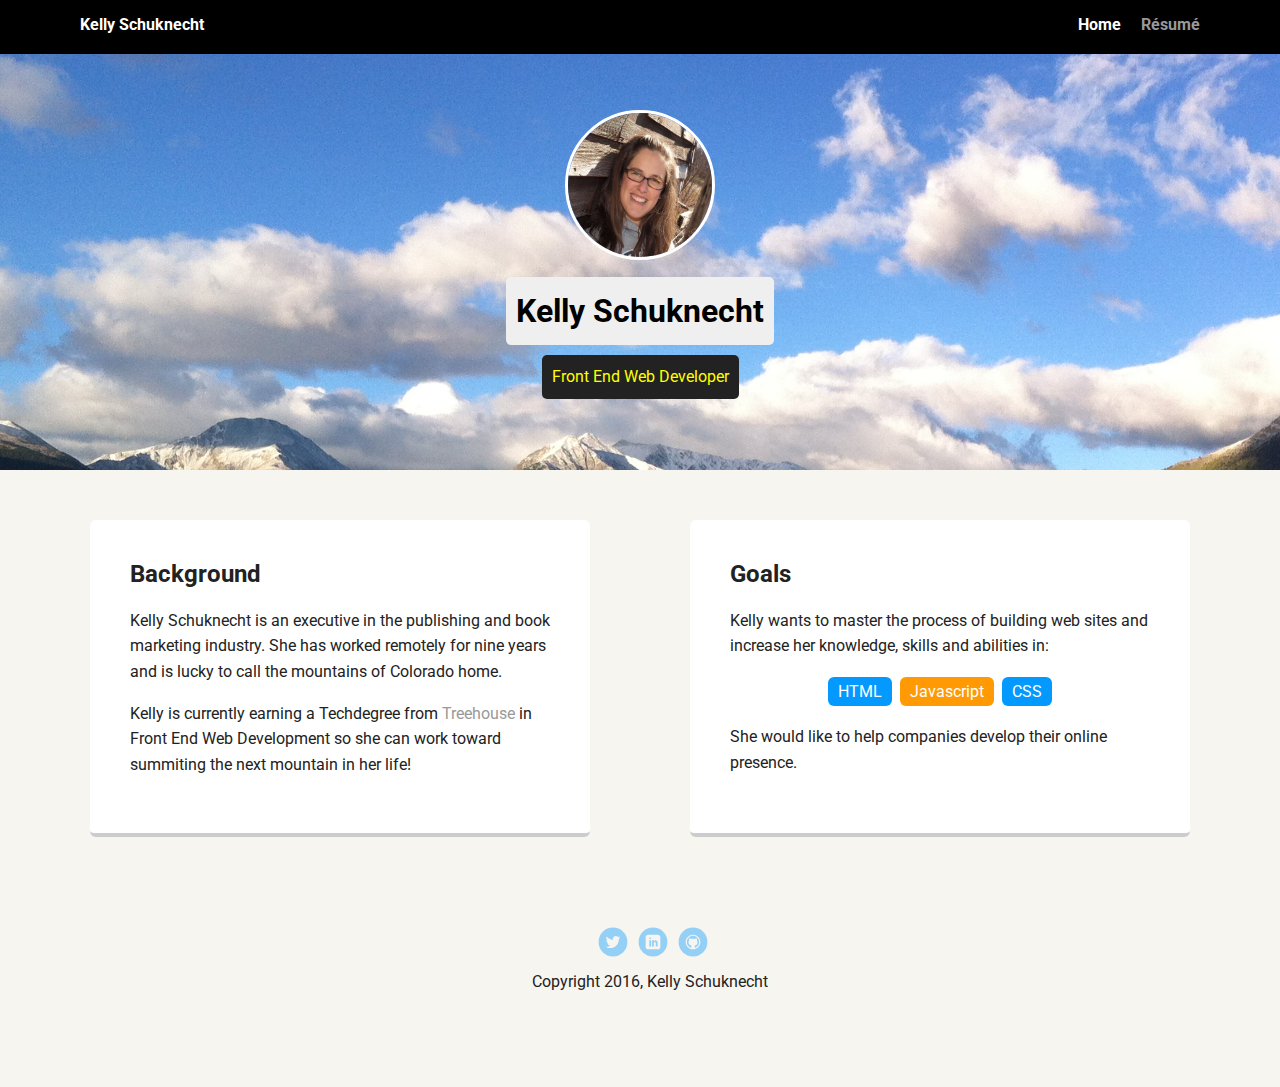
<file: index.html>
<!doctype html>
<html lang="en">
<head>
  <meta charset="utf-8">
  <title>Kelly Schuknecht's Profile</title>
  <meta name="viewport" content="width=device-width, initial-scale=1.0">
  <link rel="stylesheet" href="styles.css">
  <link href="https://fonts.googleapis.com/css?family=Muli%7CRoboto:400,300,500,700,900" rel="stylesheet"></head>
  <body>

    <div class="main-nav">
        <ul class="nav">
          <li class="name">Kelly Schuknecht</li>
          <li><a href="/index.html" class="selected">Home</a></li>
          <li><a href="/resume.html">R&eacute;sum&eacute;</a></li>
        </ul>
    </div>

    <header>
      <img src="images/me.jpg" alt="Photograph of Kelly Schuknecht" class="profile-image">
      <h1 class="tag name">Kelly Schuknecht</h1>
      <p class="tag location">Front End Web Developer</p>
    </header>

    <main class="flex">
      <div class="card">
        <h2>Background</h2>
        <p>Kelly Schuknecht is an executive in the publishing and book marketing industry. She has worked remotely for nine years and is lucky to call the mountains of Colorado home. </p>
        <p>Kelly is currently earning a Techdegree from <a href="http//www.teamtreehouse.com">Treehouse</a> in Front End Web Development so she can work toward summiting the next mountain in her life!</p>
      </div> 

      <div class="card">
        <h2>Goals</h2>
        <p>Kelly wants to master the process of building web sites and increase her knowledge, skills and abilities in:</p>
        <ul class="skills">
          <li>HTML</li>
          <li>Javascript</li>
          <li>CSS</li>
        </ul>
        <p>She would like to help companies develop their online presence.</p>
      </div> 

    </main>
    <footer>
      <ul>
        <li><a href="http://www.twitter.com/kellyschuknecht" class="social twitter">Twitter</a></li>
        <li><a href="http://www.linkedin.com/in/kellyschuknecht" class="social linkedin">LinkedIn</a></li>
        <li><a href="http://www.github.com/kellyschuknecht" class="social github">Github</a></li>
      </ul>
      <p class="copyright">Copyright 2016, Kelly Schuknecht</p>
    </footer>
  </body>
  </html>
</file>
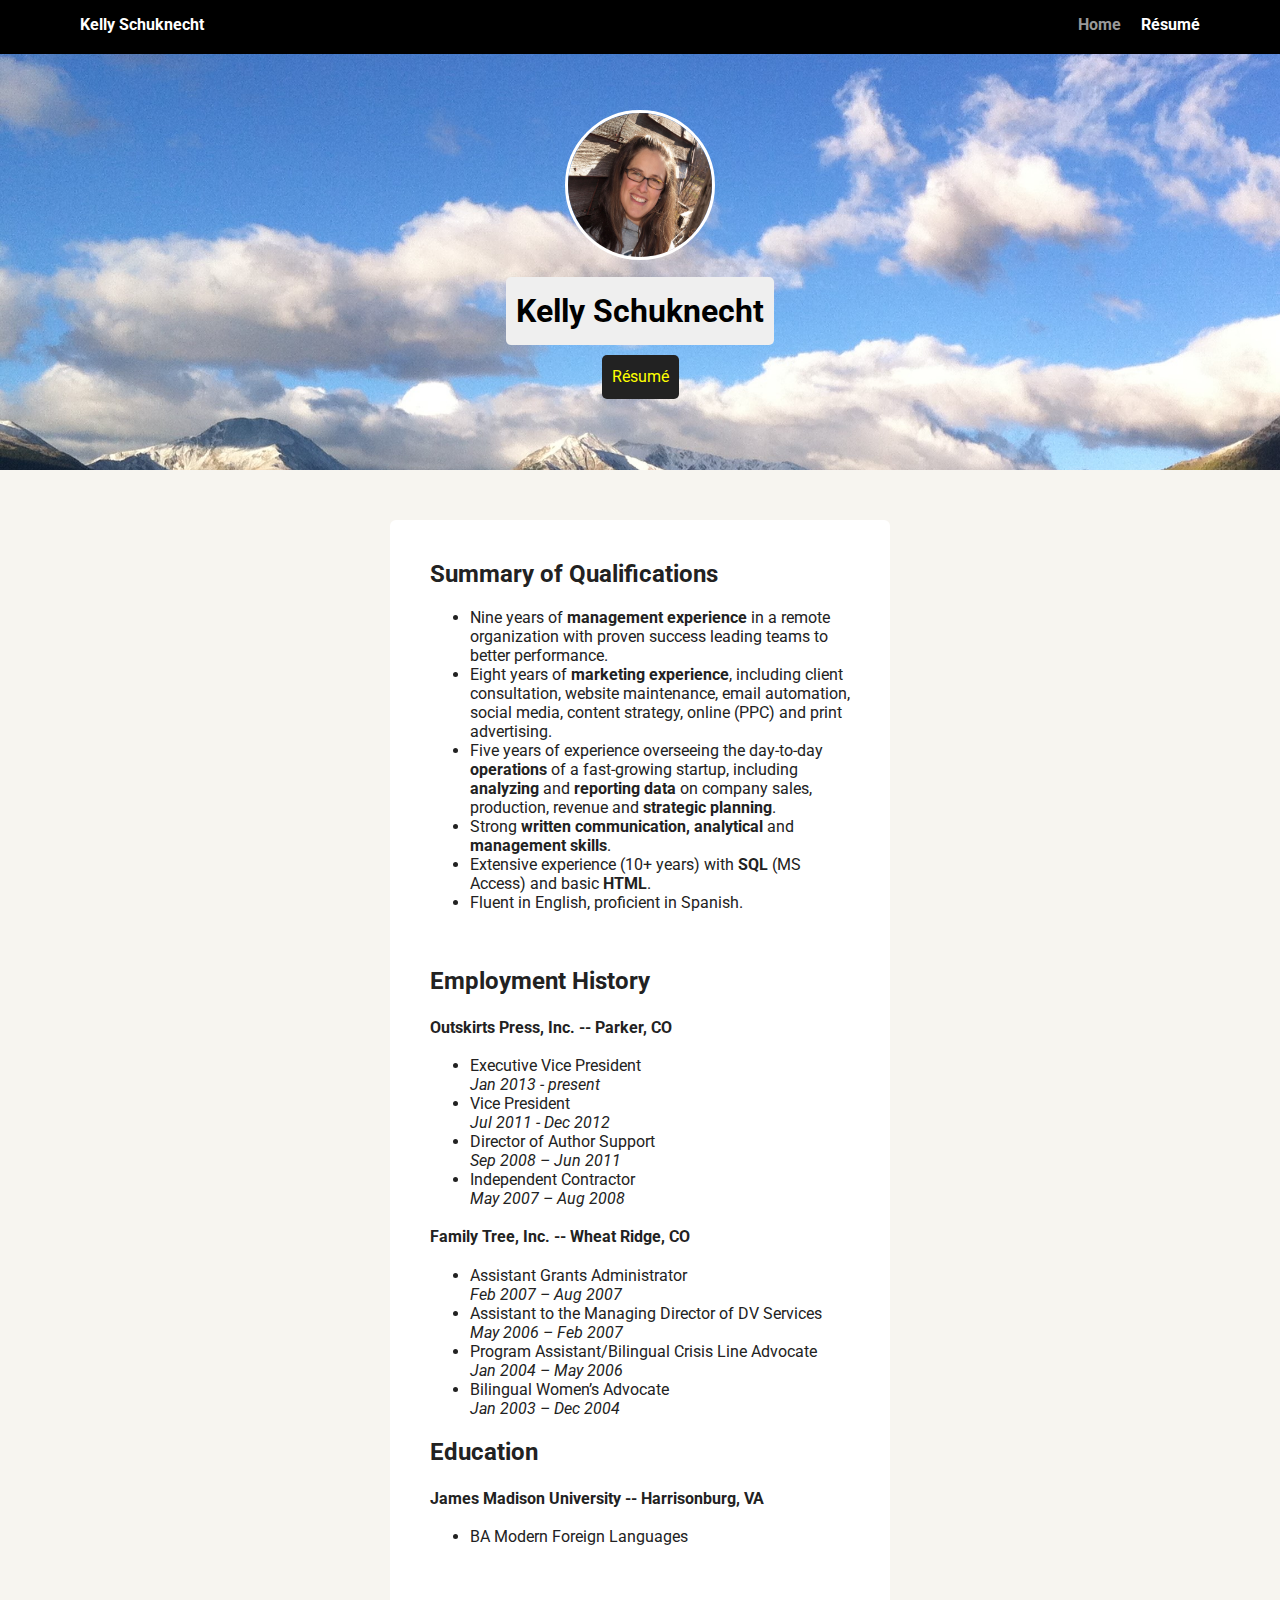
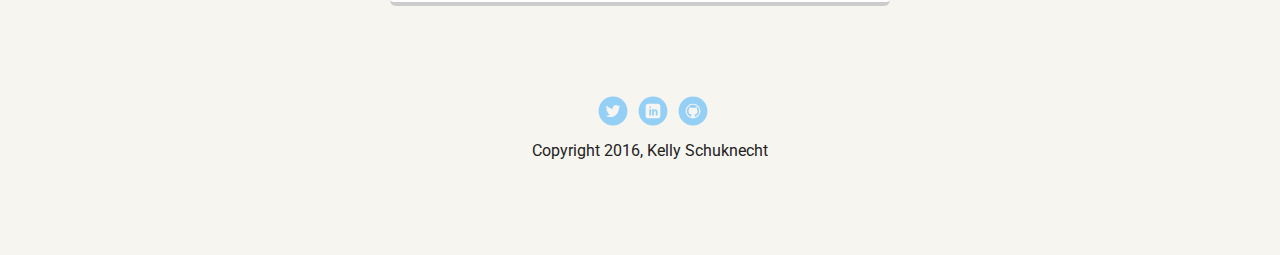
<file: resume.html>
<!doctype html>
<html lang="en">
<head>
  <meta charset="utf-8">
  <title>Kelly Schuknecht's Profile</title>
  <meta name="viewport" content="width=device-width, initial-scale=1.0">
  <link rel="stylesheet" href="styles.css">
  <link href="https://fonts.googleapis.com/css?family=Muli%7CRoboto:400,300,500,700,900" rel="stylesheet"></head>
  <body>

     <div class="main-nav">
        <ul class="nav">
          <li class="name">Kelly Schuknecht</li>
          <li><a href="/index.html">Home</a></li>
          <li><a href="/resume.html" class="selected">R&eacute;sum&eacute;</a></li>
        </ul>
    </div>

    <header>
      <img src="images/me.jpg" alt="Photograph of Kelly Schuknecht" class="profile-image">
      <h1 class="tag name">Kelly Schuknecht</h1>
      <p class="tag location">R&eacute;sum&eacute;</p>
    </header>

       <main class="flex">
         <div class="card">
    <h2>Summary of Qualifications</h2>
        <ul>
        <li>Nine years of <strong>management experience </strong>in a remote organization with proven success leading teams to better performance.</li>
        <li>Eight years of <strong>marketing experience</strong>, including client consultation, website maintenance, email automation, social media, content strategy, online (PPC) and print advertising.</li>
        <li>Five years of experience overseeing the day-to-day<strong> operations</strong> of a fast-growing startup, including <strong>analyzing</strong> and <strong>reporting data</strong> on company sales, production, revenue and <strong>strategic planning</strong>.</li>
        <li>Strong<strong> written communication, analytical </strong>and<strong> management skills</strong>.</li>
        <li>Extensive experience (10+ years) with <strong>SQL</strong> (MS Access) and basic <strong>HTML</strong>.</li>
      <li>Fluent in English, proficient in Spanish.</li></ul><br>
       
          <h2>Employment History</h2>
            <p><b>Outskirts Press, Inc. -- Parker, CO</b></p>
        <ul>  
          <li>Executive Vice President<br><i>Jan 2013 - present</i></li>
          <li>Vice President<br><i>Jul 2011 - Dec 2012</i></li>
          <li>Director of Author Support<br><i>Sep 2008 – Jun 2011</i></li>
          <li>Independent Contractor<br><i>May 2007 – Aug 2008</i></li>
       </ul>
           
            <p><b>Family Tree, Inc. -- Wheat Ridge, CO</b></p>
        <ul>  <li>Assistant Grants Administrator<br><i>Feb 2007 – Aug 2007</i></li>
          <li>Assistant to the Managing Director of DV Services<br><i>May 2006 – Feb 2007</i></li>
          <li>Program Assistant/Bilingual Crisis Line Advocate<br><i>Jan 2004 – May 2006</i></li>
          <li>Bilingual Women’s Advocate<br><i>Jan 2003 – Dec 2004</i></li>
       </ul>
           
           <h2>Education</h2>
            <p><b>James Madison University -- Harrisonburg, VA</b></p>
        <ul>  <li>BA Modern Foreign Languages</li>
                 </ul>
           
          </div>
         
    </main>
    <footer>
      <ul>
        <li><a href="http://www.twitter.com/kellyschuknecht" class="social twitter">Twitter</a></li>
        <li><a href="http://www.linkedin.com/in/kellyschuknecht" class="social linkedin">LinkedIn</a></li>
        <li><a href="http://www.github.com/kellyschuknecht" class="social github">Github</a></li>
      </ul>
      <p class="copyright">Copyright 2016, Kelly Schuknecht</p>
    </footer>
  </body>
  </html>
</file>
<file: styles.css>
/* Global Layout Set-up */
* { 
  box-sizing: border-box;
}
  
body {
  margin: 0;
  padding: 0;
  text-align: center;
  font-family: 'Roboto', sans-serif;
  color: #222;
  background: #f7f5f0;
}
/* Link Styles */

a {
  text-decoration: none;
  color: #999;
}
a:hover {
  color: #6633ff;
}

/* Section Styles */

.main-nav {
  width: 100%;
  background: black;
  min-height: 30px;
  padding: 10px;
  position: fixed;
  text-align: center;
}
.nav {
  display: flex;
  justify-content: space-around;
  font-weight: 700;
  list-style-type: none;
  margin: 0 auto;
  padding: 0;
}

.nav .name {
    display: block;
    margin-right: auto;
    color: white;
}
.nav li {
  padding: 5px 10px 10px 10px;
}
.nav a {
  transition: all .5s;
}
.nav a.selected,.nav a:hover {
  color: white
}

header {
  text-align: center;
  background: url('images/background.jpg') no-repeat top center;
  background-size: cover;
  overflow: hidden;
  padding-top: 60px;
}
header {
  line-height: 1.5;
}
header .profile-image {
  margin-top: 50px;
  width: 150px;
  height: 150px;
  border-radius: 75%;
  border: 3px solid white;
  transition: all .5s;
}
header .profile-image:hover {
  transform: scale(1.2) rotate(5deg);
}
.tag {
  background-color: #efefef;
  color: black;
  padding: 10px;
  border-radius: 5px;
  display: table;
  margin: 10px auto;
} 
.location {
  background-color: #222;
  color: yellow;
}
.card {
  margin: 30px;
  padding: 20px 40px 40px;
  max-width: 500px;
  text-align: left;
  background: #fff;
  border-bottom: 4px solid #ccc;
  border-radius: 6px;
  transition: all .5s;
}
.card:hover {
  border-color: #ff99ff;
}

ul.skills {
  padding: 0;
  text-align: center;
}

.skills li {
  border-radius: 6px;
  display: inline-block;
  background: #ff9904;
  color: white;
  padding: 5px 10px;
  margin: 2px;
}

.skills li:nth-child(odd) {
  background: #0399ff;
}

footer {
  width: 100%;
  min-height: 30px;
  padding: 20px 0 40px 20px;
}

footer .copyright {
  top: -8px;
  font-size: .75em;
}

footer ul {
  list-style-type: none;
  margin: 0;
  padding: 0;
}

footer ul li {
  display: inline-block;
}

a.social {
  display: inline-block;
  text-indent: -9999px;
  margin-left: 5px;
  width: 30px;
  height: 30px;
  background-size: 30px 30px;
  opacity: .4;
  transition: all .5s;
}
a.twitter {
  background-image: url(images/twitter.svg);
}
a.linkedin {
  background-image: url(images/linkedin.svg);
}
a.github {
  background-image: url(images/github.svg);
}
a.social:hover {
  opacity: 1;
}
.clearfix {
  clear: both;
}

/* Styles for larger screens */
@media screen and (min-width: 720px) {
  
  .flex {
      display: -ms-flexbox;      /* TWEENER - IE 10 */
      display: flex; 
      max-width: 1200px;
      -ms-flex-pack: distribute;
      justify-content: space-around;
      margin: 0 auto;
  }

  header {
    min-height: 470px;
  }

  .nav {
    max-width: 1200px;
    padding: 0 30px;
  }


  main {
    padding-top: 20px;
  }

  main p {
    line-height: 1.6em;
  }

  footer {
    font-size: 1.3em;
    max-width: 1200px;
    margin: 40px auto;
  }

}
</file>
